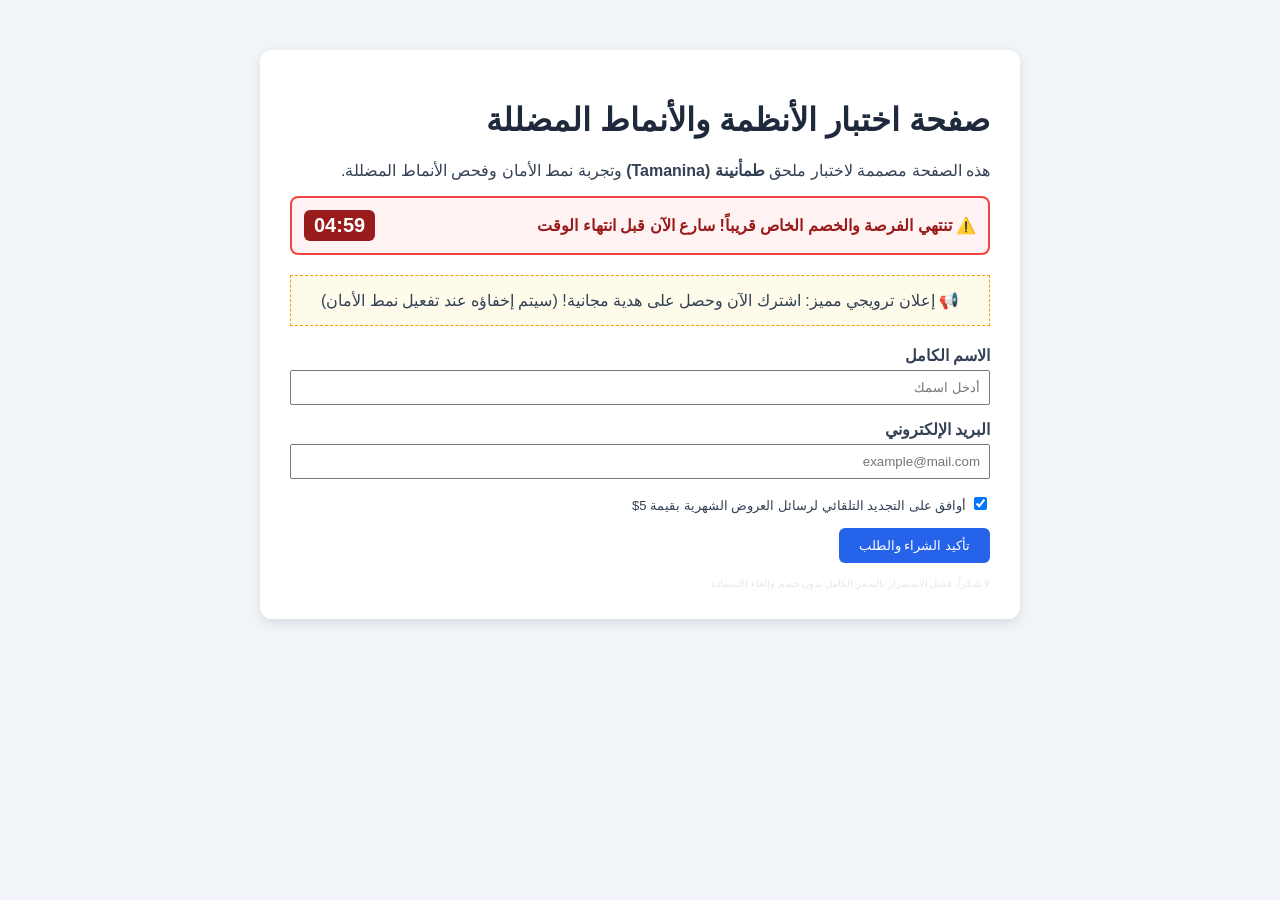
<file: index.html>
<!DOCTYPE html>
<html lang="ar" dir="rtl">
<head>
  <meta charset="UTF-8">
  <title>صفحة اختبار طمأنينة | Tamanina Test Page</title>
  <style>
    body {
      font-family: Arial, sans-serif;
      background: #F1F5F9;
      margin: 0;
      padding: 20px;
      color: #334155;
    }
    .container {
      max-width: 700px;
      margin: 30px auto;
      background: white;
      padding: 30px;
      border-radius: 12px;
      box-shadow: 0 4px 12px rgba(0,0,0,0.1);
    }
    h1 { color: #1E293B; }
    
    /* Dark Pattern 1: Artificial Urgency Banner */
    .urgency-banner {
      background: #FEF2F2;
      border: 2px solid #EF4444;
      color: #991B1B;
      padding: 12px;
      border-radius: 8px;
      margin-bottom: 20px;
      font-weight: bold;
      display: flex;
      justify-content: space-between;
      align-items: center;
    }
    .timer {
      font-size: 20px;
      background: #991B1B;
      color: white;
      padding: 4px 10px;
      border-radius: 6px;
    }

    /* Dark Pattern 2: Hidden Shamed Opt-out Link */
    .shamed-link {
      font-size: 10px;
      color: #CBD5E1;
      text-decoration: none;
      display: block;
      margin-top: 15px;
      opacity: 0.5;
    }

    /* Form Area */
    .form-group {
      margin-bottom: 15px;
    }
    label { display: block; margin-bottom: 5px; font-weight: bold; }
    input[type="text"], input[type="email"] {
      width: 100%;
      padding: 8px;
      box-sizing: border-box;
    }

    /* Buttons */
    .btn-submit {
      background: #2563EB;
      color: white;
      border: none;
      padding: 10px 20px;
      border-radius: 6px;
      cursor: pointer;
    }
    .ad-banner {
      background: #FFFBEB;
      border: 1px dashed #F59E0B;
      padding: 15px;
      margin: 20px 0;
      text-align: center;
    }
  </style>
</head>
<body>

<div class="container">
  <h1>صفحة اختبار الأنظمة والأنماط المضللة</h1>
  <p>هذه الصفحة مصممة لاختبار ملحق <strong>طمأنينة (Tamanina)</strong> وتجربة نمط الأمان وفحص الأنماط المضللة.</p>

  <!-- Threat 1: Urgency Timer -->
  <div class="urgency-banner">
    <span>⚠️ تنتهي الفرصة والخصم الخاص قريباً! سارع الآن قبل انتهاء الوقت</span>
    <span class="timer" id="clock">04:59</span>
  </div>

  <!-- Ad Clutter -->
  <div class="ad-banner">
    📢 إعلان ترويجي مميز: اشترك الآن وحصل على هدية مجانية! (سيتم إخفاؤه عند تفعيل نمط الأمان)
  </div>

  <form onsubmit="event.preventDefault(); alert('تم الإرسال!');">
    <div class="form-group">
      <label>الاسم الكامل</label>
      <input type="text" placeholder="أدخل اسمك">
    </div>

    <div class="form-group">
      <label>البريد الإلكتروني</label>
      <input type="email" placeholder="example@mail.com">
    </div>

    <!-- Threat 2: Pre-checked newsletter trap -->
    <div class="form-group">
      <label style="font-weight: normal; font-size: 13px;">
        <input type="checkbox" checked> أوافق على التجديد التلقائي لرسائل العروض الشهرية بقيمة 5$
      </label>
    </div>

    <div>
      <button type="submit" class="btn-submit">تأكيد الشراء والطلب</button>
    </div>

    <!-- Threat 3: Low Contrast Hidden Cancel Link -->
    <a href="#" class="shamed-link">لا شكراً، فضل الاستمرار بالسعر الكامل بدون خصم وإلغاء الاستفادة</a>
  </form>
</div>

<script>
  // Simple Ticking Timer simulation
  let seconds = 299;
  setInterval(() => {
    if (seconds > 0) seconds--;
    const m = String(Math.floor(seconds / 60)).padStart(2, '0');
    const s = String(seconds % 60).padStart(2, '0');
    document.getElementById('clock').textContent = `${m}:${s}`;
  }, 1000);
</script>

</body>
</html>
</file>
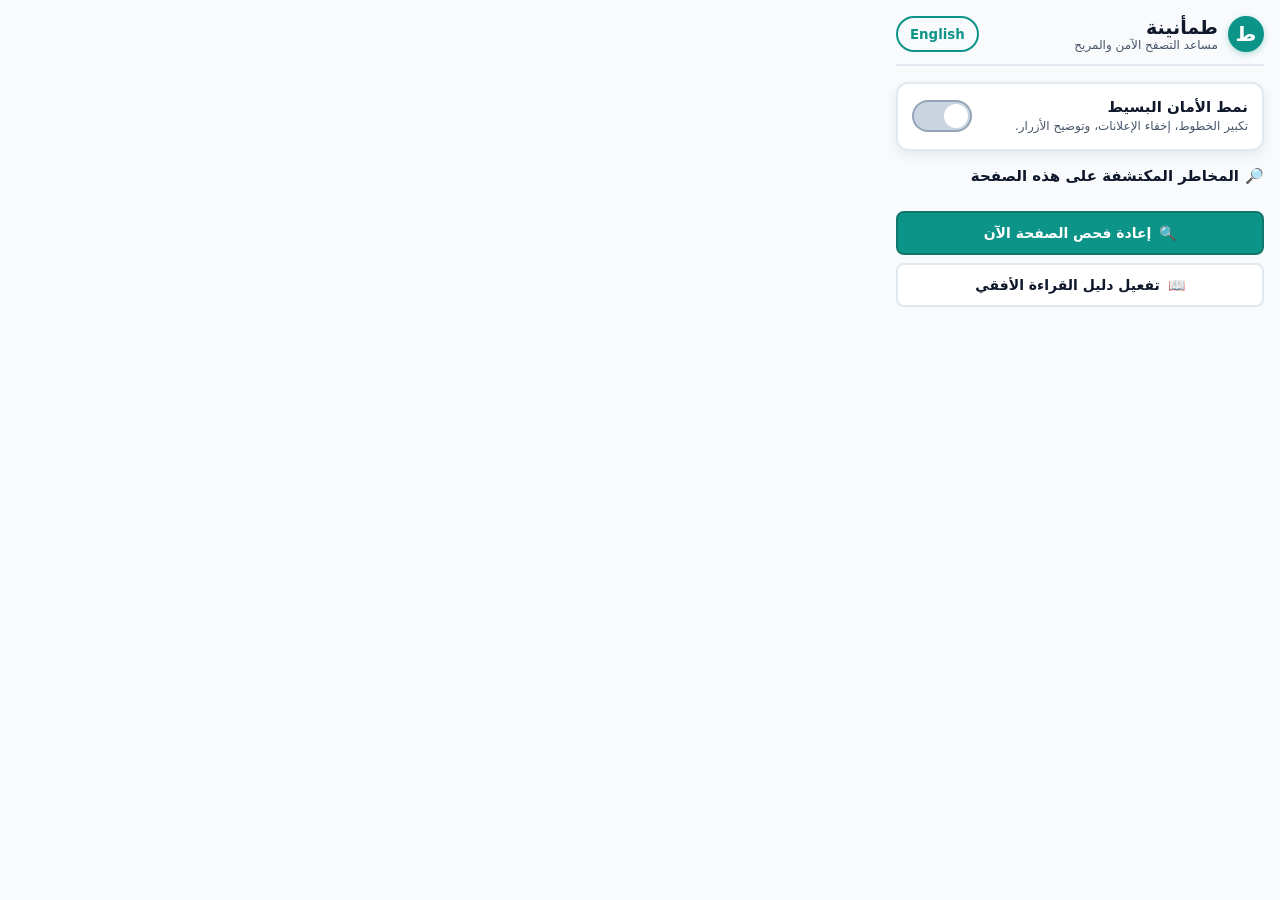
<file: popup.html>
<!DOCTYPE html>
<html lang="ar" dir="rtl">
<head>
  <meta charset="UTF-8">
  <meta name="viewport" content="width=device-width, initial-scale=1.0">
  <title>طمأنينة | Tamanina</title>
  <style>
    :root {
      --bg: #F8FAFC;
      --card-bg: #FFFFFF;
      --text: #0F172A;
      --text-secondary: #475569;
      --primary: #0D9488;
      --primary-hover: #0F766E;
      --primary-light: #CCFBF1;
      --warning: #D97706;
      --danger: #DC2626;
      --border: #E2E8F0;
      --shadow: 0 4px 12px rgba(0, 0, 0, 0.08);
      --touch-target: 48px;
    }

    * {
      box-sizing: border-box;
      margin: 0;
      padding: 0;
      font-family: 'Segoe UI', Tahoma, 'Cairo', system-ui, sans-serif;
    }

    body {
      width: 400px;
      max-height: 600px;
      overflow-y: auto;
      background-color: var(--bg);
      color: var(--text);
      padding: 16px;
      user-select: none;
    }

    .header {
      display: flex;
      justify-content: space-between;
      align-items: center;
      padding-bottom: 12px;
      border-bottom: 2px solid var(--border);
      margin-bottom: 16px;
    }

    .brand {
      display: flex;
      align-items: center;
      gap: 10px;
    }

    .brand-icon {
      width: 36px;
      height: 36px;
      background: var(--primary);
      color: white;
      border-radius: 50%;
      display: flex;
      align-items: center;
      justify-content: center;
      font-weight: bold;
      font-size: 20px;
      box-shadow: 0 2px 6px rgba(13, 148, 136, 0.3);
    }

    .brand-title {
      font-size: 19px;
      font-weight: 800;
      color: var(--text);
    }

    .brand-sub {
      font-size: 12px;
      color: var(--text-secondary);
    }

    .lang-btn {
      min-height: 36px;
      padding: 6px 12px;
      border-radius: 20px;
      border: 2px solid var(--primary);
      background: transparent;
      color: var(--primary);
      font-weight: 700;
      cursor: pointer;
      transition: all 0.2s;
    }

    .lang-btn:hover, .lang-btn:focus {
      background: var(--primary-light);
    }

    .main-toggle-card {
      background: var(--card-bg);
      border-radius: 12px;
      padding: 14px;
      box-shadow: var(--shadow);
      border: 2px solid var(--border);
      margin-bottom: 16px;
    }

    .toggle-row {
      display: flex;
      justify-content: space-between;
      align-items: center;
    }

    .toggle-label {
      font-size: 15px;
      font-weight: 700;
    }

    .toggle-desc {
      font-size: 12px;
      color: var(--text-secondary);
      line-height: 1.4;
      margin-top: 2px;
    }

    /* Switch */
    .switch {
      position: relative;
      display: inline-block;
      width: 60px;
      height: 32px;
      flex-shrink: 0;
    }

    .switch input { opacity: 0; width: 0; height: 0; }

    .slider {
      position: absolute;
      cursor: pointer;
      top: 0; left: 0; right: 0; bottom: 0;
      background-color: #CBD5E1;
      transition: .3s;
      border-radius: 32px;
      border: 2px solid #94A3B8;
    }

    .slider:before {
      position: absolute;
      content: "";
      height: 24px;
      width: 24px;
      left: 2px;
      bottom: 2px;
      background-color: white;
      transition: .3s;
      border-radius: 50%;
    }

    html[dir="rtl"] .slider:before { right: 2px; left: auto; }

    input:checked + .slider {
      background-color: var(--primary);
      border-color: var(--primary-hover);
    }

    input:checked + .slider:before { transform: translateX(26px); }
    html[dir="rtl"] input:checked + .slider:before { transform: translateX(-26px); }

    /* Issues Section */
    .section-header {
      display: flex;
      justify-content: space-between;
      align-items: center;
      margin-bottom: 10px;
    }

    .section-title {
      font-size: 15px;
      font-weight: 700;
      display: flex;
      align-items: center;
      gap: 6px;
    }

    .issue-list {
      display: flex;
      flex-direction: column;
      gap: 10px;
      margin-bottom: 16px;
    }

    .issue-card {
      background: var(--card-bg);
      border: 2px solid var(--border);
      border-radius: 10px;
      padding: 12px;
      box-shadow: var(--shadow);
      display: flex;
      flex-direction: column;
      gap: 8px;
      cursor: pointer;
      transition: all 0.2s ease;
    }

    .issue-card:hover, .issue-card:focus {
      border-color: var(--primary);
      background: var(--primary-light);
      outline: none;
    }

    .issue-header {
      display: flex;
      align-items: center;
      gap: 8px;
    }

    .issue-icon {
      font-size: 18px;
    }

    .issue-title {
      font-size: 14px;
      font-weight: 700;
      color: var(--text);
    }

    .issue-snippet {
      font-size: 12px;
      color: var(--text-secondary);
      background: #F1F5F9;
      padding: 6px 10px;
      border-radius: 6px;
      font-family: monospace;
      white-space: nowrap;
      overflow: hidden;
      text-overflow: ellipsis;
    }

    .issue-action-hint {
      font-size: 12px;
      color: var(--primary);
      font-weight: bold;
      display: flex;
      align-items: center;
      gap: 4px;
      margin-top: 2px;
    }

    .no-issues-card {
      background: var(--card-bg);
      border: 2px dashed #10B981;
      color: #065F46;
      border-radius: 10px;
      padding: 20px;
      text-align: center;
      font-weight: 700;
      font-size: 14px;
    }

    .btn-action {
      width: 100%;
      min-height: 44px;
      background: var(--primary);
      color: white;
      border: 2px solid var(--primary-hover);
      border-radius: 8px;
      font-size: 14px;
      font-weight: 700;
      cursor: pointer;
      display: flex;
      align-items: center;
      justify-content: center;
      gap: 8px;
      margin-bottom: 8px;
    }

    .btn-secondary {
      background: var(--card-bg);
      color: var(--text);
      border: 2px solid var(--border);
    }
  </style>
</head>
<body>

  <!-- Header -->
  <div class="header">
    <div class="brand">
      <div class="brand-icon">ط</div>
      <div>
        <div class="brand-title" id="txt-app-title">طمأنينة</div>
        <div class="brand-sub" id="txt-app-sub">مساعد التصفح الآمن والمريح</div>
      </div>
    </div>
    <button class="lang-btn" id="btn-lang-toggle">English</button>
  </div>

  <!-- Safe Mode Switch Card -->
  <div class="main-toggle-card">
    <div class="toggle-row">
      <div>
        <div class="toggle-label" id="txt-safe-mode-label">نمط الأمان البسيط</div>
        <div class="toggle-desc" id="txt-safe-mode-desc">تكبير الخطوط، إخفاء الإعلانات، وتوضيح الأزرار.</div>
      </div>
      <label class="switch">
        <input type="checkbox" id="chk-safe-mode">
        <span class="slider"></span>
      </label>
    </div>
  </div>

  <!-- Detected Issues Section -->
  <div class="section-header">
    <div class="section-title">
      <span>🔎</span>
      <span id="txt-issues-title">المخاطر المكتشفة على هذه الصفحة</span>
    </div>
  </div>

  <div id="issue-list-container" class="issue-list">
    <!-- Issues rendered dynamically by popup.js -->
  </div>

  <!-- Action Buttons -->
  <button class="btn-action" id="btn-scan-page">
    <span>🔍</span>
    <span id="txt-btn-scan">إعادة فحص الصفحة الآن</span>
  </button>

  <button class="btn-action btn-secondary" id="btn-toggle-reader">
    <span>📖</span>
    <span id="txt-btn-reader">تفعيل دليل القراءة الأفقي</span>
  </button>

  <script src="popup.js"></script>
</body>
</html>
</file>
